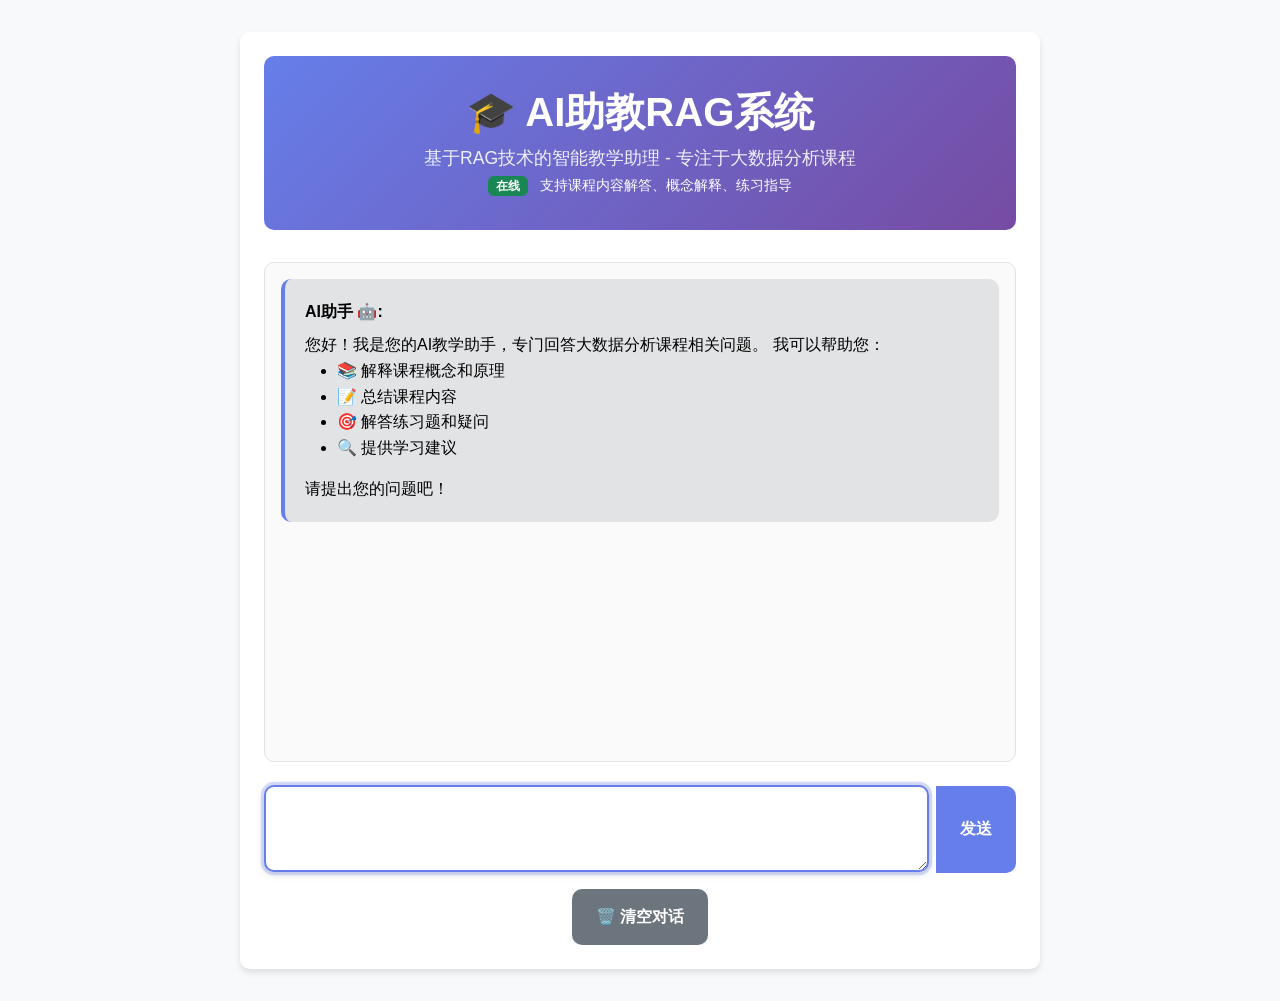
<file: src/templates/index.html>
<!DOCTYPE html>
    <html lang="zh-CN">
    <head>
        <meta charset="UTF-8">
        <meta name="viewport" content="width=device-width, initial-scale=1.0">
        <title>🎓 AI助教RAG系统</title>
        <link href="https://cdn.jsdelivr.net/npm/bootstrap@5.3.0/dist/css/bootstrap.min.css" rel="stylesheet">
        <link href="/static/css/style.css" rel="stylesheet">
        <style>
            .chat-container {
                max-width: 800px;
                margin: 2rem auto;
                padding: 1.5rem;
                background: white;
                border-radius: 10px;
                box-shadow: 0 4px 6px rgba(0, 0, 0, 0.1);
            }
            .chat-header {
                text-align: center;
                margin-bottom: 2rem;
                padding: 2rem;
                background: linear-gradient(135deg, #667eea 0%, #764ba2 100%);
                color: white;
                border-radius: 10px;
            }
            #chat-messages {
                height: 500px;
                overflow-y: auto;
                padding: 1rem;
                border: 1px solid #dee2e6;
                border-radius: 10px;
                margin-bottom: 1.5rem;
                background: #fafafa;
            }
            .message {
                margin-bottom: 1.5rem;
                padding: 1.25rem;
                border-radius: 10px;
            }
            .user-message {
                background-color: #d4edda;
                text-align: right;
                border-right: 4px solid #28a745;
                color: #000000;
            }
            .ai-message {
                background-color: #e2e3e5;
                text-align: left;
                border-left: 4px solid #667eea;
                color: #000000;
            }
            .input-group {
                display: flex;
                gap: 0.5rem;
                margin-bottom: 1rem;
            }
            #query-input {
                flex: 1;
                border: 2px solid #ced4da;
                background-color: #ffffff;
                color: #212529;
                border-radius: 10px;
                padding: 1rem;
                font-size: 1rem;
                resize: vertical;
                min-height: 60px;
                box-shadow: 0 2px 4px rgba(0, 0, 0, 0.1);
            }
            #query-input:focus {
                border-color: #667eea;
                background-color: #ffffff;
                outline: none;
                box-shadow: 0 0 0 0.2rem rgba(102, 126, 234, 0.25), 0 2px 8px rgba(0, 0, 0, 0.15);
                transform: translateY(-1px);
            }
            #query-input::placeholder {
                color: #6c757d;
                font-style: italic;
            }
            .btn {
                padding: 1rem 1.5rem;
                border: none;
                border-radius: 10px;
                font-weight: 600;
                cursor: pointer;
                transition: all 0.3s;
            }
            .btn-primary {
                background-color: #667eea;
                color: white;
            }
            .btn-primary:hover {
                background-color: #5a6fd8;
                transform: translateY(-2px);
            }
            .btn-secondary {
                background-color: #6c757d;
                color: white;
            }
            .btn-secondary:hover {
                background-color: #5a6268;
            }
            .text-center {
                text-align: center;
            }
            .loading-indicator {
                display: inline-block;
                width: 20px;
                height: 20px;
                border: 3px solid #f3f3f3;
                border-top: 3px solid #667eea;
                border-radius: 50%;
                animation: spin 1s linear infinite;
                margin-left: 10px;
            }
            @keyframes spin {
                0% { transform: rotate(0deg); }
                100% { transform: rotate(360deg); }
            }
            .eval-score {
                font-size: 0.85rem;
                color: #6c757d;
                margin-top: 0.75rem;
                padding: 0.5rem;
                background: rgba(0, 0, 0, 0.05);
                border-radius: 5px;
            }
            .feedback-section {
                margin-top: 1.5rem;
                padding: 1.25rem;
                background-color: #f8f9fa;
                border-radius: 5px;
                border: 1px solid #e9ecef;
            }
            .rating-buttons {
                display: flex;
                gap: 0.5rem;
                margin-bottom: 1rem;
                flex-wrap: wrap;
            }
            .btn-sm {
                padding: 0.5rem 1rem;
                font-size: 0.875rem;
            }
            .btn-outline-primary {
                background-color: transparent;
                color: #667eea;
                border: 2px solid #667eea;
            }
            .btn-outline-primary:hover {
                background-color: #667eea;
                color: white;
            }
            .form-control {
                border: 2px solid #ced4da;
                background-color: #ffffff;
                color: #212529;
                border-radius: 5px;
                padding: 0.75rem;
                font-size: 1rem;
                width: 100%;
                margin-bottom: 0.5rem;
                min-height: 80px;
                resize: vertical;
                box-shadow: 0 1px 3px rgba(0, 0, 0, 0.1);
            }
            .form-control:focus {
                border-color: #667eea;
                outline: none;
                box-shadow: 0 0 0 0.2rem rgba(102, 126, 234, 0.25);
            }
        </style>
    </head>
    <body>
        <div class="chat-container">
            <div class="chat-header">
                <h1>🎓 AI助教RAG系统</h1>
                <p>基于RAG技术的智能教学助理 - 专注于大数据分析课程</p>
                <div>
                    <span class="badge bg-success me-2">在线</span>
                    <small>支持课程内容解答、概念解释、练习指导</small>
                </div>
            </div>

            <div id="chat-messages">
                <div class="message ai-message">
                    <strong>AI助手 🤖:</strong>
                    <div>
                        您好！我是您的AI教学助手，专门回答大数据分析课程相关问题。
                        我可以帮助您：
                        <ul>
                            <li>📚 解释课程概念和原理</li>
                            <li>📝 总结课程内容</li>
                            <li>🎯 解答练习题和疑问</li>
                            <li>🔍 提供学习建议</li>
                        </ul>
                        请提出您的问题吧！
                    </div>
                </div>
            </div>

            <div class="input-group">
                <textarea
                    id="query-input"
                    placeholder="请输入您的问题... (按Enter发送，Shift+Enter换行)"
                    rows="2"
                    maxlength="5000">
                </textarea>
                <button id="send-button" class="btn btn-primary" type="button">
                    发送
                </button>
            </div>

            <div class="text-center">
                <button id="clear-button" class="btn btn-secondary">
                    🗑️ 清空对话
                </button>
            </div>
        </div>

        <script src="/static/js/app.js"></script>
        <script>
            // Add some helpful startup logging
            console.log('🎓 AI助教RAG系统启动完成');
            console.log('📊 API端点: /api/rag/query');
            console.log('🔧 如有问题，请检查浏览器控制台日志');
        </script>
    </body>
    </html>
</file>
<file: static/css/style.css>
/* AI Teaching Assistant RAG System - Main Stylesheet */

:root {
    --primary-color: #667eea;
    --secondary-color: #764ba2;
    --success-color: #28a745;
    --danger-color: #dc3545;
    --warning-color: #ffc107;
    --info-color: #17a2b8;
    --light-color: #f8f9fa;
    --dark-color: #343a40;
    --user-message-bg: #d4edda;
    --ai-message-bg: #e2e3e5;
    --border-radius: 10px;
    --border-radius-sm: 5px;
    --transition-speed: 0.3s;
}

* {
    box-sizing: border-box;
}

body {
    font-family: 'Inter', 'Segoe UI', Tahoma, Geneva, Verdana, sans-serif;
    background-color: var(--light-color);
    margin: 0;
    padding: 0;
    line-height: 1.6;
    color: var(--dark-color);
}

/* Layout Components */
.chat-container {
    max-width: 800px;
    margin: 2rem auto;
    padding: 1.5rem;
    background: white;
    border-radius: var(--border-radius);
    box-shadow: 0 4px 6px rgba(0, 0, 0, 0.1);
}

.chat-header {
    text-align: center;
    margin-bottom: 2rem;
    padding: 2rem;
    background: linear-gradient(135deg, var(--primary-color) 0%, var(--secondary-color) 100%);
    color: white;
    border-radius: var(--border-radius);
    position: relative;
    overflow: hidden;
}

.chat-header::before {
    content: '';
    position: absolute;
    top: 0;
    left: 0;
    right: 0;
    bottom: 0;
    background: rgba(255, 255, 255, 0.1);
    transform: translateX(-100%);
    transition: transform var(--transition-speed);
}

.chat-header:hover::before {
    transform: translateX(0);
}

.chat-header h1 {
    margin: 0 0 0.5rem 0;
    font-weight: 700;
    font-size: 2.5rem;
}

.chat-header p {
    margin: 0;
    font-size: 1.1rem;
    opacity: 0.9;
}

/* Message Components */
#chat-messages {
    height: 500px;
    overflow-y: auto;
    padding: 1rem;
    border: 1px solid #dee2e6;
    border-radius: var(--border-radius);
    margin-bottom: 1.5rem;
}

.message {
    margin-bottom: 1.5rem;
    padding: 1.25rem;
    border-radius: var(--border-radius);
    position: relative;
    animation: fadeInUp 0.5s ease-out;
}

@keyframes fadeInUp {
    from {
        opacity: 0;
        transform: translateY(20px);
    }
    to {
        opacity: 1;
        transform: translateY(0);
    }
}

.user-message {
    background-color: var(--user-message-bg);
    text-align: right;
    border-right: 4px solid var(--success-color);
    color: #000000;
}

.ai-message {
    background-color: var(--ai-message-bg);
    text-align: left;
    border-left: 4px solid var(--primary-color);
    color: #000000;
}

.message strong {
    display: block;
    margin-bottom: 0.5rem;
    font-weight: 600;
}

.message-text {
    white-space: pre-wrap;
    word-wrap: break-word;
    margin: 0.5rem 0;
}

/* Loading and Evaluation Components */
.loading-indicator {
    display: inline-block;
    width: 20px;
    height: 20px;
    border: 3px solid #f3f3f3;
    border-top: 3px solid var(--primary-color);
    border-radius: 50%;
    animation: spin 1s linear infinite;
    margin-left: 10px;
}

@keyframes spin {
    0% { transform: rotate(0deg); }
    100% { transform: rotate(360deg); }
}

.eval-score {
    font-size: 0.85rem;
    color: #6c757d;
    margin-top: 0.75rem;
    padding: 0.5rem;
    background: rgba(0, 0, 0, 0.05);
    border-radius: var(--border-radius-sm);
}

.eval-score strong {
    color: var(--primary-color);
}

/* Feedback Components */
.feedback-section {
    margin-top: 1.5rem;
    padding: 1.25rem;
    background-color: #f8f9fa;
    border-radius: var(--border-radius-sm);
    border: 1px solid #e9ecef;
    transition: all var(--transition-speed);
}

.feedback-section:hover {
    box-shadow: 0 2px 4px rgba(0, 0, 0, 0.1);
}

.feedback-section p {
    margin: 0 0 1rem 0;
    font-weight: 600;
    color: var(--dark-color);
}

.rating-buttons {
    display: flex;
    gap: 0.5rem;
    margin-bottom: 1rem;
    flex-wrap: wrap;
}

.rating-buttons .btn {
    min-width: 50px;
    transition: all var(--transition-speed);
}

.rating-buttons .btn:hover {
    transform: translateY(-2px);
}

/* Input Components */
.input-group {
    position: relative;
    margin-bottom: 1.5rem;
}

#query-input {
    border-radius: var(--border-radius);
    border: 2px solid #ced4da;
    background-color: #ffffff;
    color: #212529;
    padding: 1rem;
    font-size: 1rem;
    transition: all var(--transition-speed);
    box-shadow: 0 2px 4px rgba(0, 0, 0, 0.1);
}

#query-input:focus {
    border-color: var(--primary-color);
    background-color: #ffffff;
    box-shadow: 0 0 0 0.2rem rgba(102, 126, 234, 0.25), 0 2px 8px rgba(0, 0, 0, 0.15);
    outline: none;
    transform: translateY(-1px);
}

#query-input::placeholder {
    color: #6c757d;
    font-style: italic;
}

/* Button Components */
.btn {
    padding: 0.75rem 1.5rem;
    border: none;
    border-radius: var(--border-radius-sm);
    font-weight: 600;
    text-decoration: none;
    display: inline-flex;
    align-items: center;
    justify-content: center;
    cursor: pointer;
    transition: all var(--transition-speed);
    position: relative;
    overflow: hidden;
}

.btn-primary {
    background-color: var(--primary-color);
    color: white;
}

.btn-primary:hover {
    background-color: #5a6fd8;
    transform: translateY(-2px);
    box-shadow: 0 4px 8px rgba(102, 126, 234, 0.3);
}

.btn-secondary {
    background-color: #6c757d;
    color: white;
}

.btn-secondary:hover {
    background-color: #5a6268;
    transform: translateY(-2px);
}

.btn-success {
    background-color: var(--success-color);
    color: white;
}

.btn-success:hover {
    background-color: #218838;
    transform: translateY(-2px);
}

.btn-outline-primary {
    background-color: transparent;
    color: var(--primary-color);
    border: 2px solid var(--primary-color);
}

.btn-outline-primary:hover {
    background-color: var(--primary-color);
    color: white;
    transform: translateY(-2px);
}

.btn:disabled {
    opacity: 0.6;
    cursor: not-allowed;
    transform: none;
}

.btn:disabled:hover {
    transform: none;
}

.btn-sm {
    padding: 0.5rem 1rem;
    font-size: 0.875rem;
}

/* Form Components */
.form-control {
    border: 2px solid #ced4da;
    border-radius: var(--border-radius-sm);
    padding: 0.75rem;
    font-size: 1rem;
    transition: all var(--transition-speed);
    resize: vertical;
    min-height: 80px;
    background-color: #ffffff;
    color: #212529;
    box-shadow: 0 1px 3px rgba(0, 0, 0, 0.1);
}

.form-control:focus {
    border-color: var(--primary-color);
    background-color: #ffffff;
    box-shadow: 0 0 0 0.2rem rgba(102, 126, 234, 0.25), 0 1px 6px rgba(0, 0, 0, 0.15);
    outline: none;
    transform: translateY(-1px);
}

/* Utility Classes */
.text-center {
    text-align: center;
}

.mb-1 { margin-bottom: 0.5rem; }
.mb-2 { margin-bottom: 1rem; }
.mb-3 { margin-bottom: 1.5rem; }
.mb-4 { margin-bottom: 2rem; }
.mb-5 { margin-bottom: 3rem; }

.mt-1 { margin-top: 0.5rem; }
.mt-2 { margin-top: 1rem; }
.mt-3 { margin-top: 1.5rem; }

.d-none { display: none; }
.d-block { display: block; }
.d-flex { display: flex; }

/* Responsive Design */
@media (max-width: 768px) {
    .chat-container {
        margin: 1rem;
        padding: 1rem;
    }

    .chat-header {
        padding: 1.5rem;
    }

    .chat-header h1 {
        font-size: 2rem;
    }

    #chat-messages {
        height: 400px;
        padding: 0.75rem;
    }

    .message {
        padding: 1rem;
    }

    .rating-buttons {
        justify-content: center;
    }

    .input-group {
        flex-direction: column;
    }

    .btn {
        width: 100%;
        margin-top: 0.5rem;
    }
}

@media (max-width: 480px) {
    .chat-header h1 {
        font-size: 1.75rem;
    }

    .chat-header p {
        font-size: 1rem;
    }

    #chat-messages {
        height: 300px;
    }

    .rating-buttons .btn {
        min-width: 40px;
        font-size: 0.8rem;
    }
}

/* Accessibility */
@media (prefers-reduced-motion: reduce) {
    * {
        animation-duration: 0.01ms !important;
        animation-iteration-count: 1 !important;
        transition-duration: 0.01ms !important;
    }
}

.btn:focus,
.form-control:focus {
    outline: 2px solid var(--primary-color);
    outline-offset: 2px;
}

/* Dark mode support */
@media (prefers-color-scheme: dark) {
    :root {
        --light-color: #1a1a1a;
        --dark-color: #f8f9fa;
        --user-message-bg: #1e3a2e;
        --ai-message-bg: #2d2d2d;
    }

    body {
        background-color: var(--light-color);
        color: var(--dark-color);
    }

    .chat-container {
        background: #2d2d2d;
    }

    #chat-messages {
        background: #1a1a1a;
        border-color: #444;
    }

    .feedback-section {
        background: #333;
        border-color: #444;
    }
}
</file>
